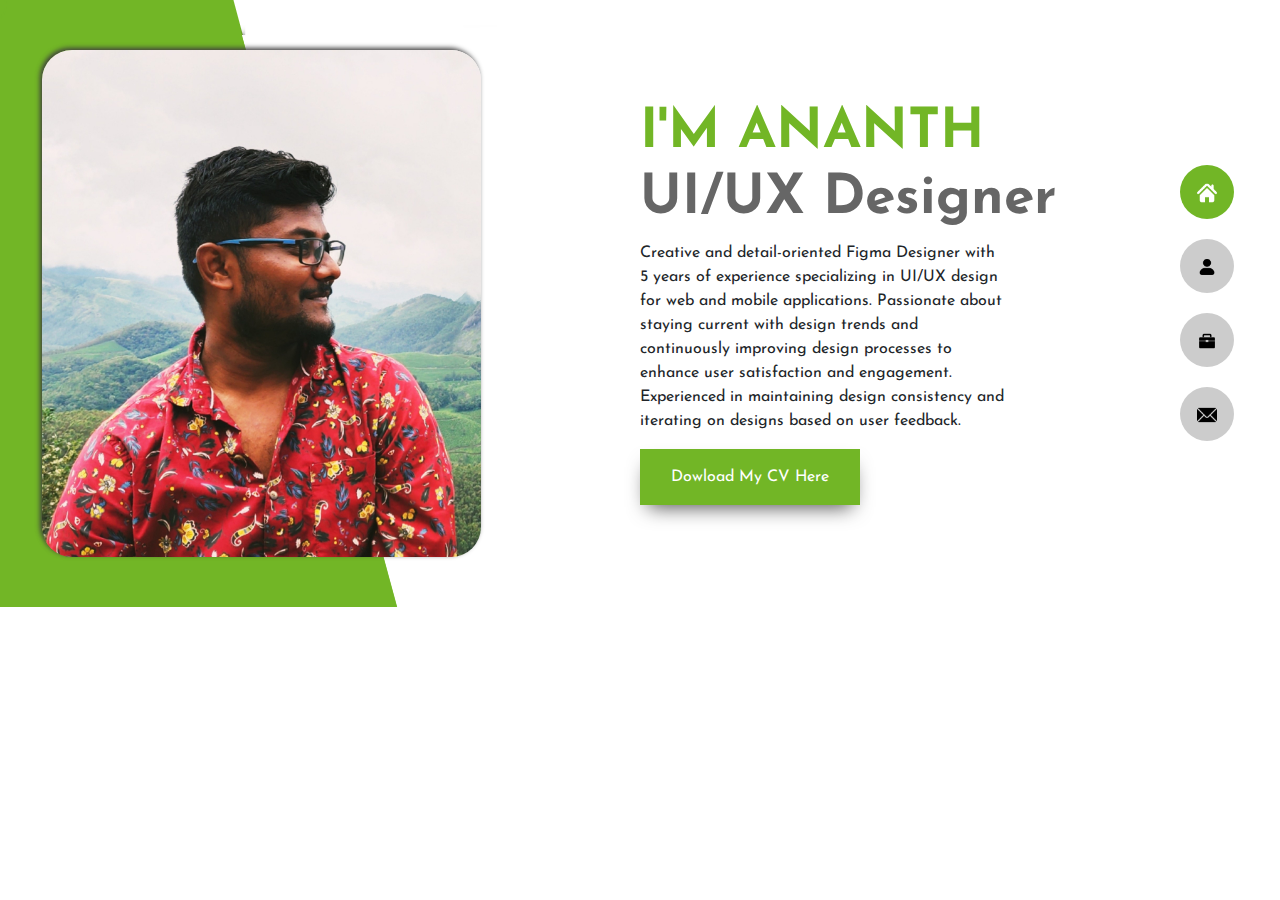
<file: index.html>
<!DOCTYPE html>
<html lang="en">
<head>
    <meta charset="UTF-8">
    <meta name="viewport" content="width=device-width, initial-scale=1.0">
    <title>Ananth PK</title>
    <link rel="icon" type="image/x-icon" href="/images/favicon.png">
<!-- CSS link -->
<link rel="stylesheet" href="./style.css">
<!-- Boostsrap Link -->
<link href="https://cdn.jsdelivr.net/npm/bootstrap@5.3.3/dist/css/bootstrap.min.css" rel="stylesheet" integrity="sha384-QWTKZyjpPEjISv5WaRU9OFeRpok6YctnYmDr5pNlyT2bRjXh0JMhjY6hW+ALEwIH" crossorigin="anonymous">

</head>
<body>
    <div class="bodyBG">
    <div class="row container-fluid">
        <div class="col-lg-5 myImg">
            <img src="./images/ananthp.jpg" alt="">
        </div>
        <div class="col-lg-1"></div>
        <div class="col-lg-5 myText">
            
            <h1><span style="color: #72B626;">I'M ANANTH</span> <br>UI/UX Designer</h1>
            <p>Creative and detail-oriented Figma Designer with 5 years of experience specializing in UI/UX design for web and mobile applications. Passionate about staying current with design trends and continuously improving design processes to enhance user satisfaction and engagement. Experienced in maintaining design consistency and iterating on designs based on user feedback. </p>
            <a href="./images/Ananth_UIUX_Resume.pdf" download><button>Dowload My CV Here</button></a></span>
        </div>
        <div class="col-lg-1 icons">
           <div class="iconbtn" style="background-color: #72B626;"><img src="./images/home-icon-silhouette1.png" alt="homr"></div>
           <a href="./about.html"><div class="iconbtn2"><img src="./images/user.png" alt="user"></div></a>
           <a href="./portfolio.html"><div class="iconbtn3"><img src="./images/breifcase.png" alt="portfolio"></div></a>
           <a href="./contact.html"><div class="iconbtn4"><img src="./images/email.png" alt="portfolio"></div></a>    
              </div> 
              </div>
    </div>
   



<!-- Bootstrap JS link -->
<script src="https://cdn.jsdelivr.net/npm/bootstrap@5.3.3/dist/js/bootstrap.bundle.min.js" integrity="sha384-YvpcrYf0tY3lHB60NNkmXc5s9fDVZLESaAA55NDzOxhy9GkcIdslK1eN7N6jIeHz" crossorigin="anonymous"></script>
</body>
</html>
</file>
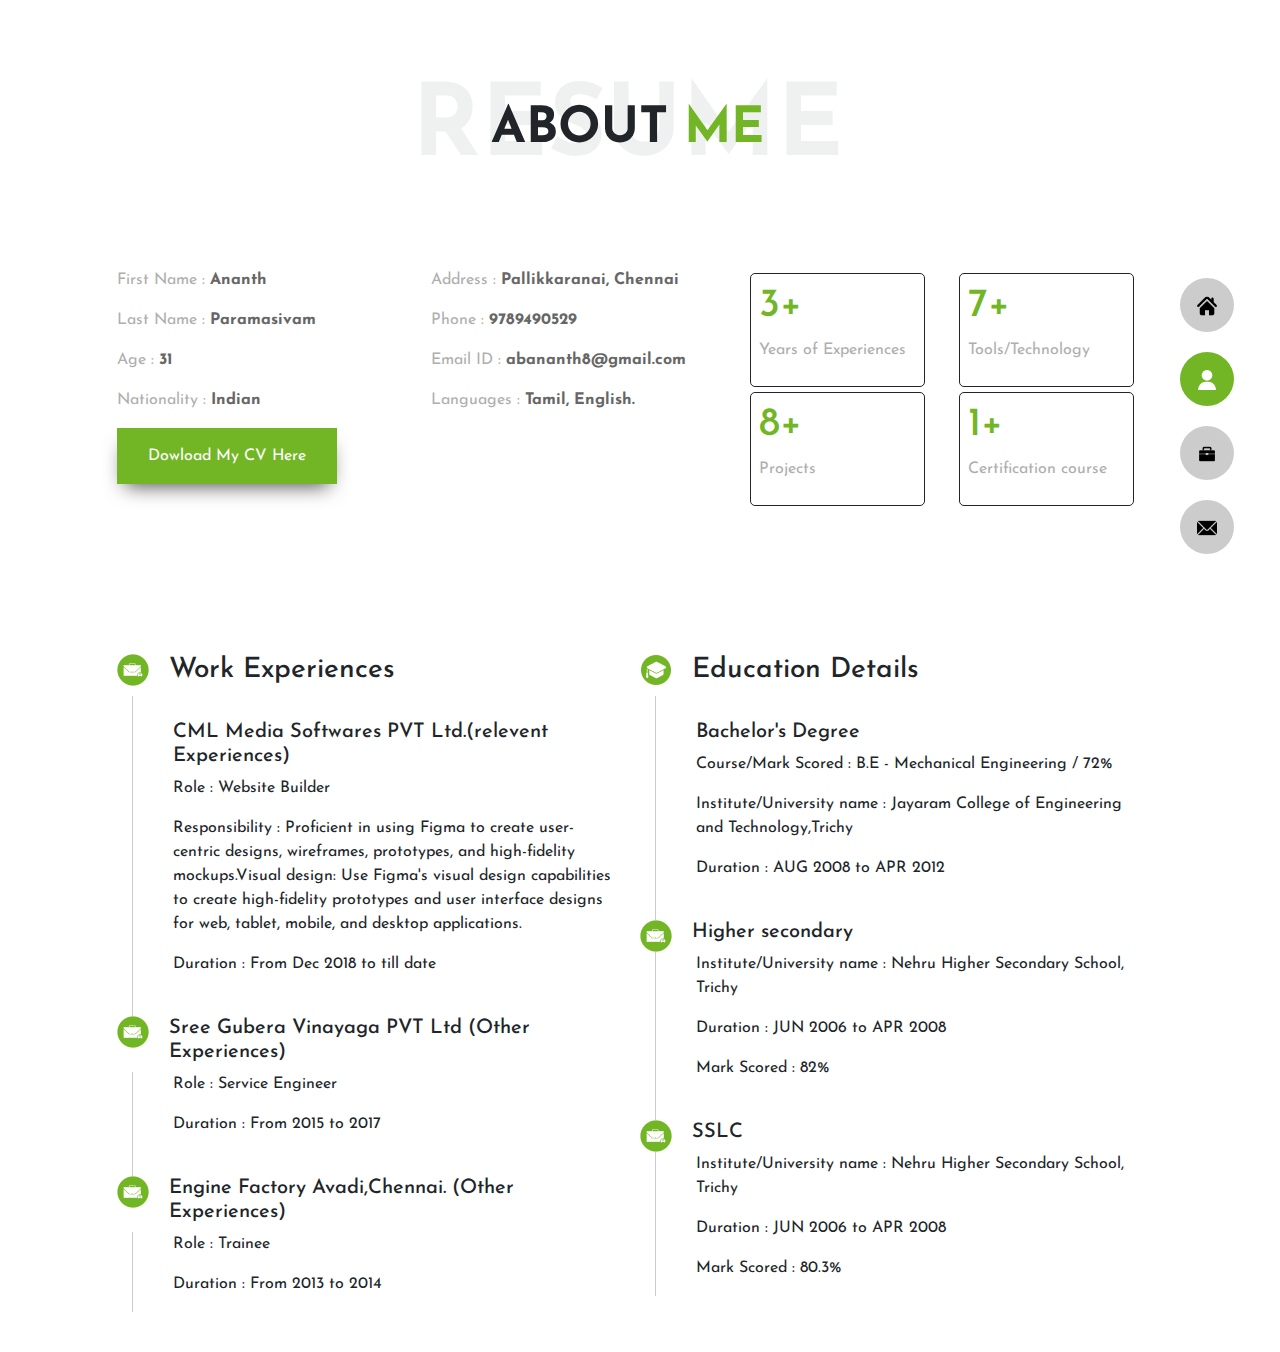
<file: about.html>
<!DOCTYPE html>
<html lang="en">
<head>
    <meta charset="UTF-8">
    <meta name="viewport" content="width=device-width, initial-scale=1.0">
    <title>About</title>
    <link rel="icon" type="image/x-icon" href="/images/favicon.png">
    <!-- CSS link -->
<link rel="stylesheet" href="./style.css">
<!-- Boostsrap Link -->
<link href="https://cdn.jsdelivr.net/npm/bootstrap@5.3.3/dist/css/bootstrap.min.css" rel="stylesheet" integrity="sha384-QWTKZyjpPEjISv5WaRU9OFeRpok6YctnYmDr5pNlyT2bRjXh0JMhjY6hW+ALEwIH" crossorigin="anonymous">


</head>
<body>

    <!-- Title section -->
    <div class="row container-fluid">
        <div class="col-lg-1"></div>
    <div class="col-lg-10 abtTitle">
        <h1>RESUME</h1>
        <h3>ABOUT <span style="color: #72B626;">ME</span></h3>
    </div>
    
</div>

<!-- Details Section -->

<div class="row container-fluid detailLeft ">
   <div class="col-lg-1"></div>
    <div class="col-lg-3 dataMain">
        <P>First Name : <span class="data"> Ananth</span></P>
        <P>Last Name : <span class="data"> Paramasivam</span></P>
        <P>Age : <span class="data"> 31</span></P>
        <P>Nationality : <span class="data"> Indian</span></P>
        <a href="./images/Ananth_UIUX_Resume.pdf" download><button>Dowload My CV Here</button></a></span>
    </div>
    <div class="col-lg-3">
        <P>Address : <span class="data"> Pallikkaranai, Chennai</span></P>
        <P>Phone : <span class="data"> 9789490529</span></P>
        <P>Email ID : <span class="data"> abananth8@gmail.com</span></P>
        <P>Languages : <span class="data"> Tamil, English.</span></P>
    </div>
    <div class="col-lg-2 abtboxes">
        <div class="abtbox1">
            <h3>3+</h3>
            <p>Years of Experiences</p>
        </div>
        <div class="abtbox1">
            <h3>8+</h3>
            <p>Projects</p>

        </div>

    </div>
    <div class="col-lg-2">
        <div class="abtbox1">
            <h3>7+</h3>
            <p>Tools/Technology</p>
        </div>
        <div class="abtbox1">
            <h3>1+</h3>
            <p>Certification course</p>
        </div>
    </div>
    <div class="col-lg-1">
        <div class="icons">
        <a href="./index.html"><div class="iconbtn" ><img src="./images/home-icon-silhouette.png" alt="home"></div></a>
        <div class="iconbtn2"style="background-color: #72B626;"><img src="./images/user1.png" alt="user"></div>
        <a href="./portfolio.html"><div class="iconbtn3"><img src="./images/breifcase.png" alt="portfolio"></div></a>
        <a href="./contact.html"><div class="iconbtn4"><img src="./images/email.png" alt="portfolio"></div></a>
    </div>    
           </div> 
</div>

<!-- Work Experience And Educations Details -->
<div class="row container-fluid workEdu">
    <div class="col-lg-1"></div>
    <!-- Work Experinece -->
    <div class="col-lg-5">
        <div class="workExptitle">
            <div> <img src="./images/work_experience.png" alt="Work Experiences"></div>
            <div><h3>Work Experiences</h3>
                
            </div>
        </div>
        <div class="expDetails">
            <div class="vl"></div>
            <div> 
                <br>
                <h5>CML Media Softwares PVT Ltd.(relevent Experiences)</h5>
                <p>Role : Website Builder</p>
                <P>Responsibility : Proficient in using Figma to create user-centric designs, wireframes, prototypes, and high-fidelity mockups.Visual design: Use Figma's visual design capabilities to create high-fidelity
                    prototypes and user interface designs for web, tablet, mobile, and desktop applications.</p>
                <p>Duration : From Dec 2018 to till date</p><br>
            </div>
        </div>
        <div class="workExptitle">
            <div> <img src="./images/work_experience.png" alt="Work Experiences"></div>
            <div><h5>Sree Gubera Vinayaga PVT Ltd (Other Experiences)</h5>
                
            </div>
        </div>
        <div class="expDetails">
            <div class="vl"></div>
            <div> 
                <p>Role : Service Engineer</p>
                <p>Duration : From 2015 to 2017</p><br>
            </div>
        </div>
        <div class="workExptitle">
            <div> <img src="./images/work_experience.png" alt="Work Experiences"></div>
            <div><h5>Engine Factory Avadi,Chennai. (Other Experiences)</h5>  
            </div>
        </div>
        <div class="expDetails">
            <div class="vl"></div>
            <div>                 
                <p>Role : Trainee</p>
                <p>Duration : From 2013 to 2014</p>
            </div>
        </div> 
    </div>
    <!-- Education Details -->
    <div class="col-lg-5">
        <div class="workExptitle">
            <div> <img src="./images/educationq.png" alt="Work Experiences"></div>
            <div><h3>Education Details</h3>
            </div>
        </div>
        <div class="expDetails">
            <div class="vl"></div>
            <div> 
                <br>
                <h5>Bachelor's Degree</h5>
                <p>Course/Mark Scored : B.E - Mechanical Engineering / 72%</p>
                <p>Institute/University name : Jayaram College of Engineering and Technology,Trichy</p>
                <p>Duration : AUG 2008 to APR 2012 </p><br>
            </div>
        </div>
        <div class="workExptitle">
            <div> <img src="./images/work_experience.png" alt="Work Experiences"></div>
            <div><h5>Higher secondary</h5>
                
            </div>
        </div>
        <div class="expDetails">
            <div class="vl"></div>
            <div> 
                <p>Institute/University name : Nehru Higher Secondary School, Trichy</p>
                <p>Duration : JUN 2006 to APR 2008</p>
                <p>Mark Scored : 82%</p><br>
            </div>
        </div>
        <div class="workExptitle">
            <div> <img src="./images/work_experience.png" alt="Work Experiences"></div>
            <div><h5>SSLC</h5>  
            </div>
        </div>
        <div class="expDetails">
            <div class="vl"></div>
            <div>                 
                <p>Institute/University name : Nehru Higher Secondary School, Trichy</p>
                <p>Duration : JUN 2006 to APR 2008</p>
                <p>Mark Scored : 80.3%</p>
            </div>
        </div> 
    </div>
    <div class="col-lg-1"></div>
</div>



    <!-- Bootstrap JS link -->
<script src="https://cdn.jsdelivr.net/npm/bootstrap@5.3.3/dist/js/bootstrap.bundle.min.js" integrity="sha384-YvpcrYf0tY3lHB60NNkmXc5s9fDVZLESaAA55NDzOxhy9GkcIdslK1eN7N6jIeHz" crossorigin="anonymous"></script>

</body>
</html>
</file>
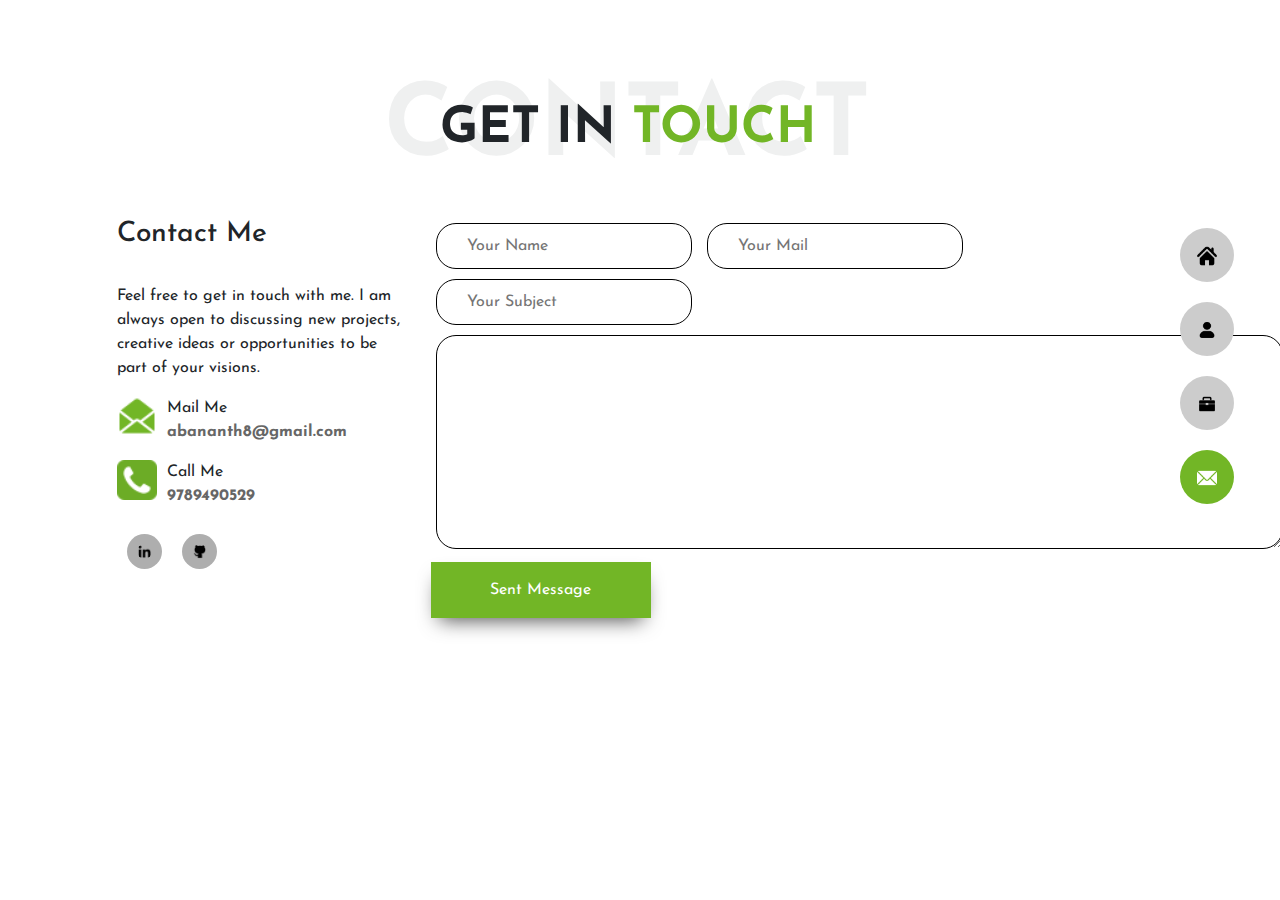
<file: contact.html>
<!DOCTYPE html>
<html lang="en">
<head>
    <meta charset="UTF-8">
    <meta name="viewport" content="width=device-width, initial-scale=1.0">
    <title>Contact</title>
    <link rel="icon" type="image/x-icon" href="/images/favicon.png">
    <!-- CSS link -->
<link rel="stylesheet" href="./style.css">
<!-- Boostsrap Link -->
<link href="https://cdn.jsdelivr.net/npm/bootstrap@5.3.3/dist/css/bootstrap.min.css" rel="stylesheet" integrity="sha384-QWTKZyjpPEjISv5WaRU9OFeRpok6YctnYmDr5pNlyT2bRjXh0JMhjY6hW+ALEwIH" crossorigin="anonymous">

</head>
<body>
    <!-- Title section -->
    <div class="row container-fluid">
        <div class="col-lg-1"></div>
    <div class="col-lg-10 abtTitle">
        <h1>CONTACT</h1>
        <h3>GET IN <span style="color: #72B626;">TOUCH</span></h3>
    </div>
</div>

<!-- contact details and contact form -->

<div class="row container-fluid">
    <div class="col-lg-1"></div>
    <div class="col-lg-3 contDetails">
        <h3>Contact Me</h3><br>
        <p>Feel free to get in touch with me. I am always open to discussing new projects, creative ideas or opportunities to be part of your visions.</p>
        <div class="mailIcon">
            <div><a href="mailto:abananth8@gmail.com"><img src="./images/mail_icon.png" alt=""></a></div>
            <div>
                <p>Mail Me <br><span style="color: #666666; font-weight: bolder;" >abananth8@gmail.com</span> </p>
            </div>
        </div>
        <div class="mailIcon">
            <div><a href="tel:9789490529"><img src="./images/phone_icon.png" alt=""></a></div>
            <div>
                <p>Call Me <br><span style="color: #666666; font-weight: bolder;" >9789490529</span> </p>
            </div>
        </div>
        <!-- socila Icons -->
        <div class="socialIcons">
            <div class="siocns"><a href="https://www.linkedin.com/in/ananth-pk-4a011248/"><img src="./images/linkedin.png" alt="linked in"></a></div>
            <div class="sicons"><a href="https://github.com/AnanthPK"><img src="./images/github.png" alt="github"></a></div>
        </div>
    </div>
    <div class="col-lg-7 ctInput">
        
        <input type="text" placeholder="Your Name">
        <input type="text" placeholder="Your Mail">
        <input type="text" placeholder="Your Subject">
        <textarea name="" id="" cols="90" rows="8"></textarea><br>
        <button>Sent Message</button>
   
    </div>
     <!-- icon sidebar -->
     <div class="col-lg-1">
        <div class="icons">
            <a href="./index.html"><div class="iconbtn" ><img src="./images/home-icon-silhouette.png" alt="home"></div></a>
            <a href="./about.html"><div class="iconbtn2"><img src="./images/user.png" alt="user"></div></a>
            <a href="./portfolio.html"><div class="iconbtn3"><img src="./images/breifcase.png" alt="portfolio"></div></a>
            <div class="iconbtn4" style="background-color: #72B626;"><img src="./images/email1.png" alt="portfolio"></div>
        </div> 
    </div>
    
</div>


 <!-- Bootstrap JS link -->
 <script src="https://cdn.jsdelivr.net/npm/bootstrap@5.3.3/dist/js/bootstrap.bundle.min.js" integrity="sha384-YvpcrYf0tY3lHB60NNkmXc5s9fDVZLESaAA55NDzOxhy9GkcIdslK1eN7N6jIeHz" crossorigin="anonymous"></script>
    
</body>
</html>
</file>
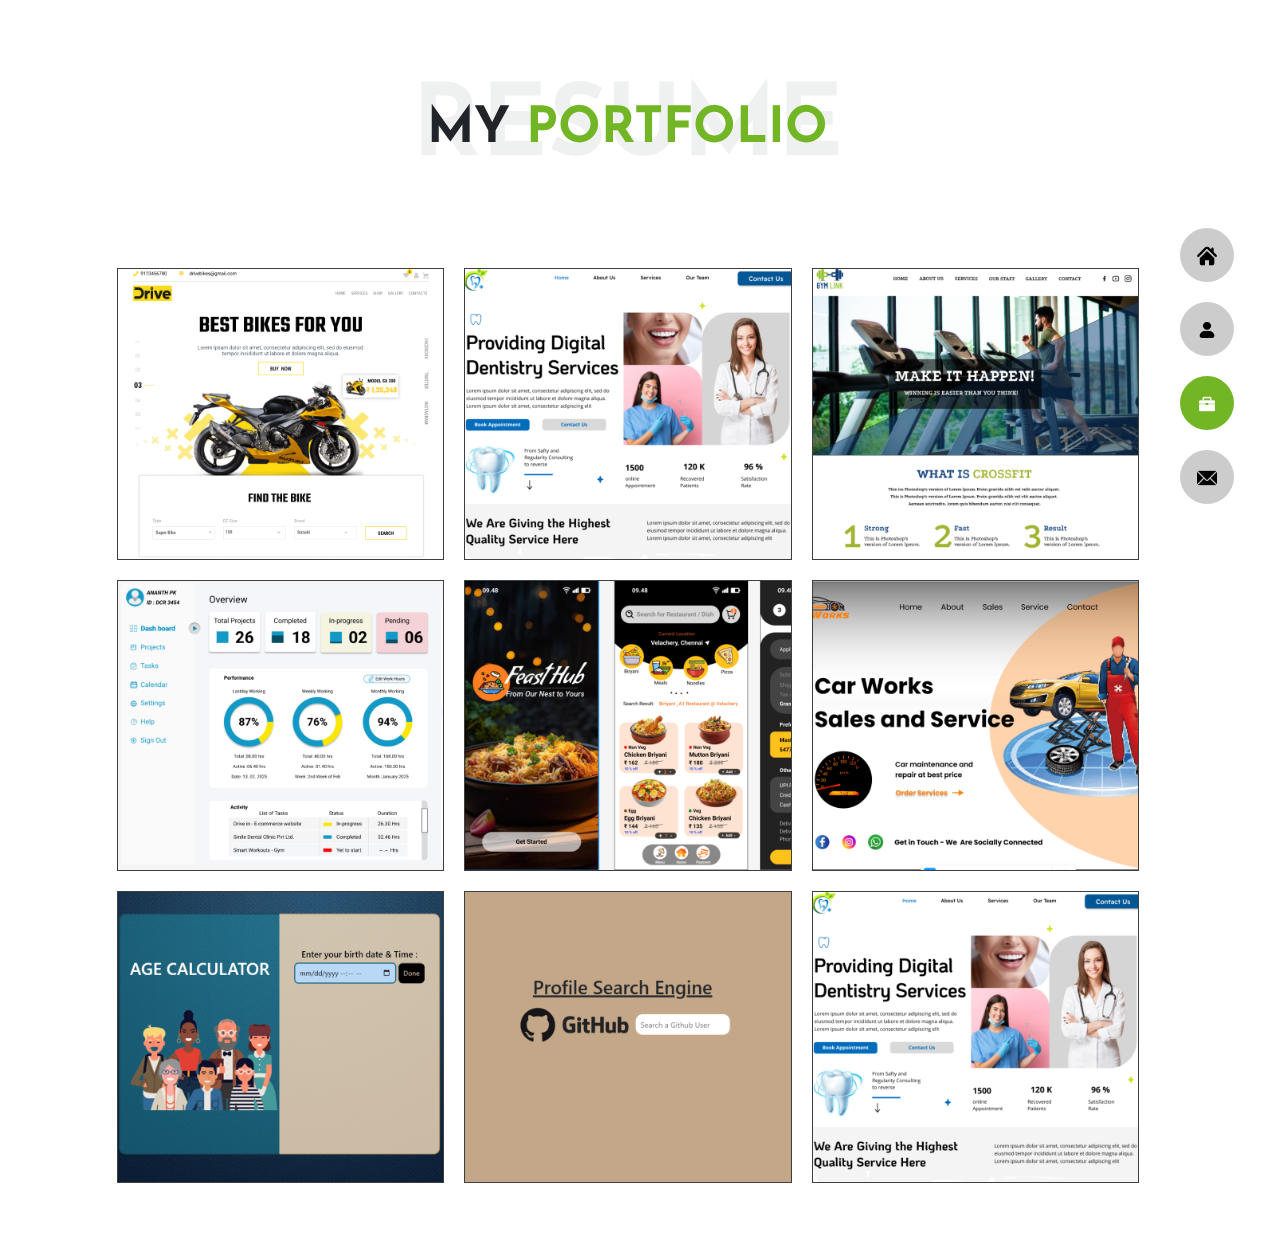
<file: portfolio.html>
<!DOCTYPE html>
<html lang="en">
<head>
    <meta charset="UTF-8">
    <meta name="viewport" content="width=device-width, initial-scale=1.0">
    <title>Portfolio</title>
    <link rel="icon" type="image/x-icon" href="/images/favicon.png">
    <!-- CSS link -->
<link rel="stylesheet" href="./style.css">
<!-- Boostsrap Link -->
<link href="https://cdn.jsdelivr.net/npm/bootstrap@5.3.3/dist/css/bootstrap.min.css" rel="stylesheet" integrity="sha384-QWTKZyjpPEjISv5WaRU9OFeRpok6YctnYmDr5pNlyT2bRjXh0JMhjY6hW+ALEwIH" crossorigin="anonymous">

</head>
<body>
     <!-- Title section -->
     <div class="row container-fluid">
        <div class="col-lg-1"></div>
    <div class="col-lg-10 abtTitle">
        <h1>RESUME</h1>
        <h3>MY <span style="color: #72B626;">PORTFOLIO</span></h3>
    </div>
</div>

<!-- Portfolio Section -->
<div class="row container-fluid">
    <div class="col-lg-1"></div>
    <div class="col-lg-10 portfolioImgs">
        <div class="portImg">
            <a href="https://www.figma.com/proto/RJxmPIFDIaNFijnzhJ210A/Untitled?type=design&node-id=2-2&t=RAKjGo98o5XLAnx3-0&scaling=scale-down&page-id=0%3A1&starting-point-node-id=81%3A2" target="_blank"><img src="./images/figma1.PNG" alt="">
            <div class="overlay1">Figma Website-Drive In</div></a>
        </div>
        <div class="portImg">
            <a href="https://www.figma.com/proto/koqn38AxJ8bWX0CKiGBcaT/Smile-Dental-Clinic?type=design&node-id=23-3&t=pHirscZJMa2Zsb0X-0&scaling=scale-down&page-id=0%3A1&starting-point-node-id=23%3A3" target="_blank"><img src="./images/figma2.PNG" alt="">
            <div class="overlay1">Figma Website-Smile Dental Clinic</div></a>
        </div>
        <div class="portImg">
            <a href="https://ananthpk.github.io/Gym_Dlink_multipage/" target="_blank"><img src="./images/figma3.PNG" alt="">
            <div class="overlay1">HTML/CSS Multi-Page Website</div></a>
        </div>
        <div class="portImg">
            <a href="https://www.figma.com/proto/Egkl4PpGxAYqnh3Y4rTKbT/Untitled?node-id=1-3" target="_blank"><img src="./images/Dashboard1.PNG" alt="">
            <div class="overlay1">Figma Website - Employee Dashboard</div></a>
        </div>
        <div class="portImg">
            <a href="https://www.figma.com/proto/BhxSOUhjzOAkQqTvE5EUXQ/Feast-Hub?node-id=20-7&p=f&t=8Vuxtur5Ib3XjqTH-0&scaling=scale-down&content-scaling=fixed&page-id=0%3A1&starting-point-node-id=20%3A7"><img src="./images/food feast1.png" alt="">
            <div class="overlay1">Figma Mobile App - Food Feast</div></a>
        </div>
        <div class="portImg">
            <a href="https://www.figma.com/proto/HFyWbZmwMIyCiSPuuK6xKj/Car-Works?node-id=1-7" target="_blank"><img src="./images/carwork1.png" alt="">
            <div class="overlay1">Figma Landing page - Car work</div></a>
        </div>
        <div class="portImg">
            <a href="https://ananthpk.github.io/Age-Calculator-Page/" target="_blank"><img src="./images/Age.PNG" alt="">
            <div class="overlay1">JavaScript/Bootsrtap Website</div></a>
        </div>
        <div class="portImg">
            <a href="https://ananthpk.github.io/GitHub-Profile-Search-Engine/" target="_blank"><img src="./images/profilesearch.PNG" alt="">
            <div class="overlay1">Javascript API page</div></a>
        </div>
        <div class="portImg">
            <a href="https://smile-dental-react.web.app/" target="_blank"><img src="./images/figma2.PNG" alt="">
            <div class="overlay1">React.JS Website</div></a>
        </div>
    </div>

    <!-- icon sidebar -->
    <div class="col-lg-1">
        <div class="icons">
            <a href="./index.html"><div class="iconbtn" ><img src="./images/home-icon-silhouette.png" alt="home"></div></a>
            <a href="./about.html"><div class="iconbtn2"><img src="./images/user.png" alt="user"></div></a>
            <div class="iconbtn3" style="background-color: #72B626;"><img src="./images/breifcase1.png" alt="portfolio"></div>
            <a href="./contact.html"><div class="iconbtn4"><img src="./images/email.png" alt="portfolio"></div></a>
        </div> 
    </div>
</div>


    <!-- Bootstrap JS link -->
<script src="https://cdn.jsdelivr.net/npm/bootstrap@5.3.3/dist/js/bootstrap.bundle.min.js" integrity="sha384-YvpcrYf0tY3lHB60NNkmXc5s9fDVZLESaAA55NDzOxhy9GkcIdslK1eN7N6jIeHz" crossorigin="anonymous"></script>

</body>
</html>
</file>
<file: style.css>
@import url('https://fonts.googleapis.com/css2?family=Josefin+Sans:ital,wght@0,100..700;1,100..700&display=swap');
*{
    padding: 0;
    margin: 0;
    box-sizing: border-box;
    
    font-family: "Josefin Sans", sans-serif;
    font-optical-sizing: auto;
    font-weight: auto;
    font-style:normal;
    /* overflow-x: hidden; */
}

.bodyBG{
    background-image: url(./images/background.png);

}

/* profile pic */
.myImg img{
    border-radius: 30px; 
    width: 88%;
    box-shadow: -2px -2px 5px   #3f3e3e;
}
.myImg{
    padding: 50px;
    display: flex;
    justify-content: center;
    align-items: center; 
    
    
}

/* Title and Description */
.myText{
    display: flex;
    justify-content: center;
    flex-direction: column;
    background-color: white;
    padding: 20px;
    width: fit-content;
}
.myText h1{
    font-size: 55px;
    font-weight: 800;
    
}
.myText p{
    width: 73%;
}

/* button Style */
.myText a{
    text-decoration: none;
    color: white;
}
.myText h1{
  color: #666666;
}
button {
    border-radius: 1000px;
    background-color: #72B626;
    border: none;
    color: #fff;
    text-align: center;
    font-size: 32px;
    padding: 16px;
    width: 220px;
    transition: all 0.5s;
    cursor: pointer;
    box-shadow: 0 10px 20px -8px rgba(0, 0, 0,.7);
  }
  
  button{
    cursor: pointer;
    display: inline-block;
    position: relative;
    transition: 0.5s;
  }
  
  button:after {
    content: '»';
    position: absolute;
    color: white;
    opacity: 0;  
    top: 14px;
    right: -20px;
    transition: 0.5s;
  }
  
  button:hover{
    padding-right: 24px;
    padding-left:8px;
  }
  
  button:hover:after {
    opacity: 1;
    right: 10px;
  }

  /* icon button effect */


.icons{
    display: flex;
    justify-content: center;
    align-items: flex-end;
    text-align: center;
    flex-direction:column ;
    transition: all 0.5s;
    cursor: pointer;
    color: white;
    position: sticky;
  left: 0px;
  top: 0px;
  
    
}
.icons img{
  width: 20px;
}

/* icon1 */
.iconbtn{
    border-radius: 50px;
    padding: 15px 17px;
    background-color: #ccc;
    margin: 10px;
    transition: all 0.5s;
    cursor: pointer;
}
.iconbtn::after{
    content: 'Home';
    color: white;
    position: absolute;
    opacity: 0;  
    z-index: 1;
    left: -60px;
    transition: 0.5s;
  }
.iconbtn:hover{
   background-color: #72B626;
   padding: 15px 17px 15px 126px;
  
 
}
.iconbtn:hover::after{
    opacity: 1;
    right: 10px;
}

/* icon2 */
.iconbtn2{
  border-radius: 50px;
  padding: 15px 17px;
  background-color: #ccc;
  margin: 10px;
  transition: all 0.5s;
  cursor: pointer;
}
.iconbtn2::after{
  content: 'About';
  color: white;
  position: absolute;
  opacity: 0;  
  z-index: 1;
  left: -60px;
  
  transition: 0.5s;
}

.iconbtn2:hover{
 background-color: #72B626;
 padding: 15px 17px 15px 126px;

}
.iconbtn2:hover::after{
  opacity: 1;
  right: 10px;
}

/* icon3 */
.iconbtn3{
  border-radius: 50px;
  padding: 15px 17px;
  background-color: #ccc;
  margin: 10px;
  transition: all 0.5s;
  cursor: pointer;
}
.iconbtn3::after{
  content: 'Projects';
  color: white;
  position: absolute;
  opacity: 0;  
  z-index: 1;
  left: -60px;
  transition: 0.5s;
}

.iconbtn3:hover{
 background-color: #72B626;
 padding: 15px 17px 15px 126px;

}
.iconbtn3:hover::after{
  opacity: 1;
  right: 10px;
}

/* icon4 */
.iconbtn4{
  border-radius: 50px;
  padding: 15px 17px;
  background-color: #ccc;
  margin: 10px;
  transition: all 0.5s;
  cursor: pointer;
}
.iconbtn4::after{
  content: 'Contact';
  color: white;
  position: absolute;
  opacity: 0;  
  z-index: 1;
  left: -60px;
  transition: 0.5s;
}

.iconbtn4:hover{
 background-color: #72B626;
 padding: 15px 17px 15px 126px;

}
.iconbtn4:hover::after{
  opacity: 1;
  right: 10px;
}

/* About Page */
.abtTitle{
  display: flex;
  justify-content: center;
  align-items: center;
  flex-direction: column;
  padding: 100px 50px 50px 50px;
  position: relative;
 
}
.dataMain{
  position: relative;
}
.abtTitle h1{
  color: #EFF0F0;
  font-size: 100px;
  font-weight: bolder;
  position: absolute;
  z-index: -1;
}
.abtTitle h3{
  font-size: 50px;
  font-weight: bolder;
}
.detailLeft{
  display: flex;
  width: 80%;
  justify-content: center;
  padding: 50px 20px;
  position: relative;
}
.data{
  position: relative;
  font-weight: 900;
  color: #666666;
}
.detailLeft p{
  color: #AEAEAE;
}

/* abt boxes */
.abtbox1{
  padding: 8px;
  border-width: 1px;
  margin: 5px 5px 5px 5px;
  border-style: solid;
  border-radius: 5px;
}
.abtbox1 h3{
  color: #72B626;
  font-size: 40px;
}

/* Work Experience and Education*/
.workEdu{
  padding: 40px 0px;
}
.workExptitle{
  display: flex;
}

.workExptitle img{
  margin-right: 20px;
}
.expDetails{
  display: flex;
  
}
.vl{
  border-left: 1px solid #ccc;
  left: 50%;
  margin: 0px 40px 0px 15px;
  top: 0;
}

/* portfolio */
.portfolioImgs{
  display: grid;
  grid-template-columns: 1fr 1fr 1fr;
  row-gap: 20px;
  column-gap: 20px;
  padding: 50px 0px;
}
.portImg img{
  width: 100%;
  border: solid 1px #3f3e3e;
}
.portImg{
  position: relative;
}
.overlay1{
  position: absolute; 
  top: 0; 
  background: #72B626;
  background: #73b626; /* Black see-through */
  color: #f1f1f1; 
  width: 100%;
  height:100%;
  transition: .5s ease-out;
  opacity:0;
  color: white;
  font-size: 30px;
  padding: 130px 50px;
  text-align: center;
}
.portImg:hover .overlay1 {
  opacity: 1;
}


/* contact page */
.mailIcon{
  display: flex;
  
}
.mailIcon img{
  width: 50px;
  padding-right: 10px;
}
.socialIcons{
  display: flex;
}
.socialIcons img{
  background-color: #AEAEAE;
  border-radius: 50px;
  padding: 10px;
  margin: 10px;
  width: 35px;
}
.socialIcons img:hover{
  background-color: #72B626;
  border-radius: 50px;
  padding: 5px;
}

.ctInput input{
  padding: 10px 30px;
  border-radius: 20px;
  border: solid 1px;
  margin: 5px;
}
.ctInput textarea{
  padding: 10px;
  border-radius: 20px;
  border: solid 1px;
  margin: 5px;
}
</file>
